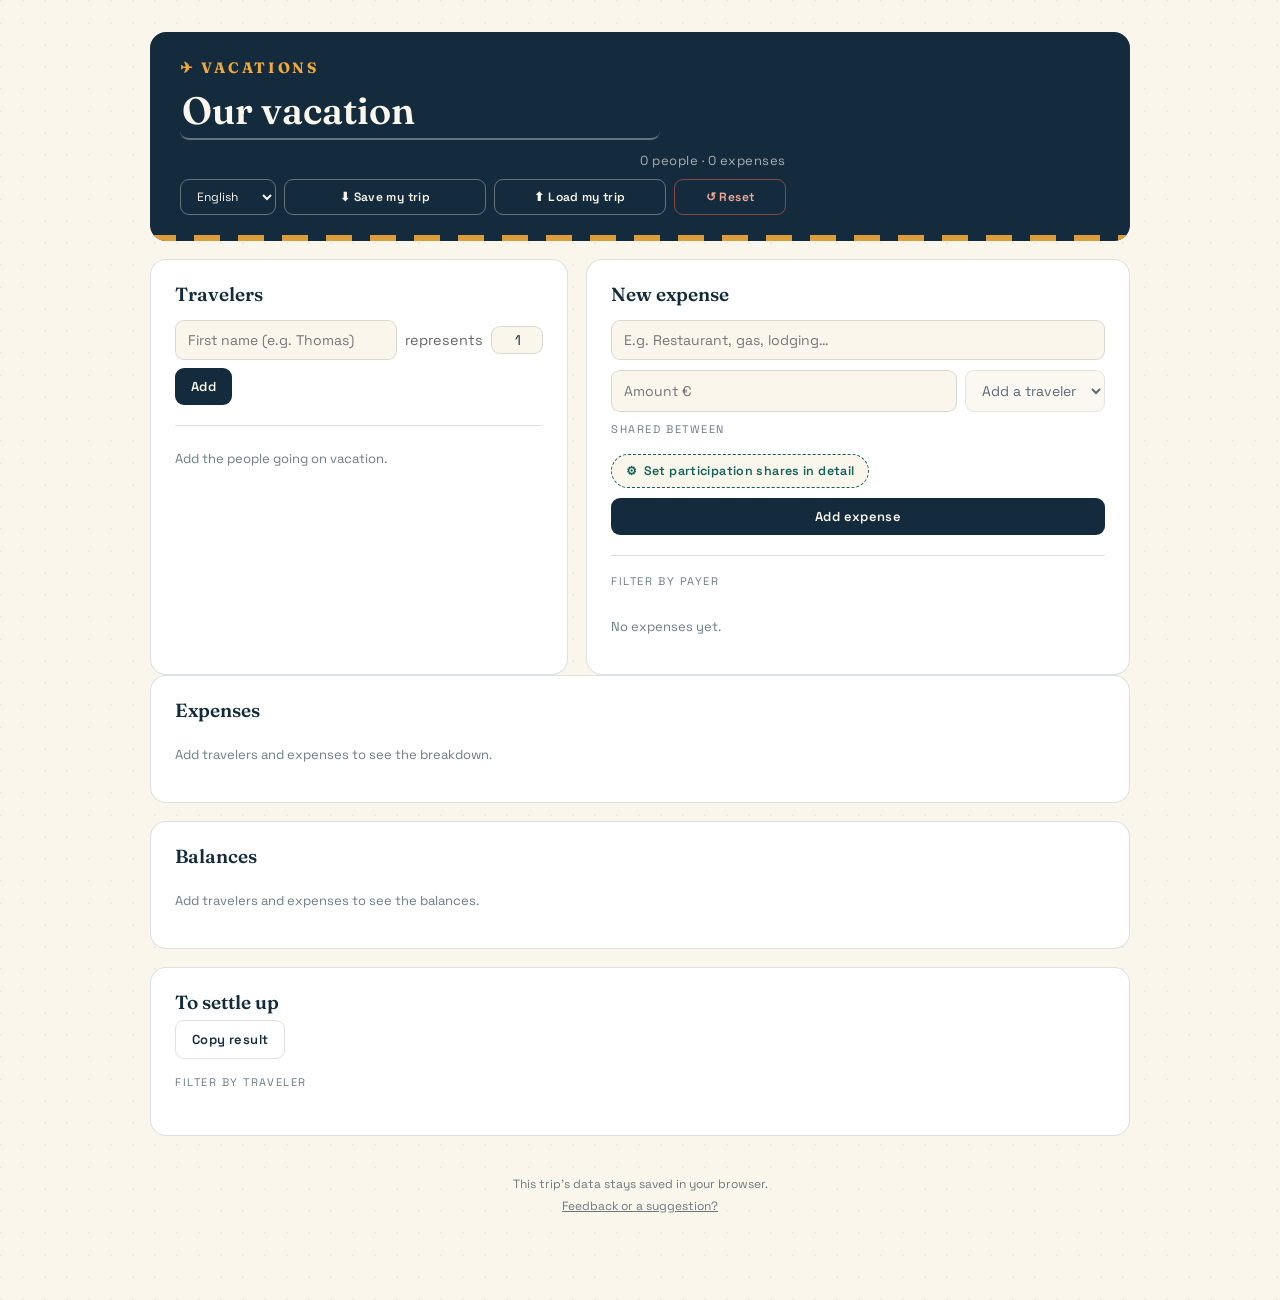
<file: html/index.html>
<!DOCTYPE html>
<html lang="fr">
<head>
<meta charset="UTF-8">
<meta name="viewport" content="width=device-width, initial-scale=1.0">
<title>Vacances — Partage des dépenses</title>
<link rel="preconnect" href="https://fonts.googleapis.com">
<link href="https://fonts.googleapis.com/css2?family=Fraunces:opsz,wght@9..144,400;9..144,600;9..144,700&family=Space+Grotesk:wght@400;500;600;700&display=swap" rel="stylesheet">
<link rel="stylesheet" href="../css/style.css">
<link rel="manifest" href="manifest.json">
<link rel="icon" href="icon.svg" type="image/svg+xml">
<link rel="apple-touch-icon" href="icon-192.png">
<meta name="theme-color" content="#142B3D">
<meta name="apple-mobile-web-app-capable" content="yes">
<meta name="apple-mobile-web-app-status-bar-style" content="black-translucent">
<meta name="apple-mobile-web-app-title" content="Vacances">
</head>
<body>
<div class="app">

  <header class="ticket-header">
    <div class="header-left">
      <div class="airline-mark">✈ <span data-i18n="airlineMark">Vacances</span></div>
      <input id="tripName" class="trip-name-input" value="Nos vacances" spellcheck="false"/>
    </div>
    <div class="header-right">
      <div class="ticket-meta" id="headerSummary">0 voyageur · 0 dépense</div>
      <div class="file-actions">
        <select id="langSelect" class="ghost-btn lang-select"></select>
        <button type="button" id="exportBtn" class="ghost-btn" data-i18n="exportBtn">⬇ Sauvegarder mon voyage</button>
        <button type="button" id="importBtn" class="ghost-btn" data-i18n="importBtn">⬆ Charger mon voyage</button>
        <button type="button" id="resetBtn" class="ghost-btn ghost-btn-danger" data-i18n="resetBtn">↺ Réinitialiser</button>
        <input type="file" id="importInput" accept="application/json" hidden />
      </div>
    </div>
  </header>

  <div class="grid">
    <section class="panel panel-people">
      <h2 data-i18n="peopleSectionTitle">Voyageurs</h2>
      <form id="personForm" novalidate>
        <input id="personInput" placeholder="Prénom (ex : Thomas)" data-i18n-placeholder="personNamePlaceholder" autocomplete="off" required/>
        <span class="represents-label" data-i18n="representsLabel">représente</span>
        <div class="level-stepper">
          <button type="button" class="level-step-btn" id="personSizeMinus" aria-label="-1">−</button>
          <input id="personSize" type="number" min="1" step="1" value="1" title="Nombre de personnes représentées" data-i18n-title="personSizeTitle"/>
          <button type="button" class="level-step-btn" id="personSizePlus" aria-label="+1">+</button>
        </div>
        <button type="submit" data-i18n="addPersonBtn">Ajouter</button>
      </form>
      <hr class="panel-divider"/>
      <ul id="peopleList"></ul>
      <p class="empty-hint" id="peopleEmptyHint" data-i18n="peopleEmptyHint">Ajoute les personnes qui partent en vacances.</p>
    </section>

    <section class="panel panel-expense">
      <h2 data-i18n="expenseSectionTitle">Nouvelle dépense</h2>
      <div class="toast" id="toast" hidden role="status" aria-live="polite"></div>
      <form id="expenseForm" novalidate>
        <input id="expenseDesc" placeholder="Ex: Restaurant, essence, logement…" data-i18n-placeholder="expenseDescPlaceholder" required/>
        <div class="row2">
          <input id="expenseAmount" type="number" min="0" step="0.01" placeholder="Montant €" data-i18n-placeholder="expenseAmountPlaceholder" required/>
          <select id="expensePayer" required></select>
        </div>
        <div>
          <p class="eyebrow" data-i18n="sharedBetweenLabel">Partagée entre</p>
          <div class="chip-list" id="expenseParticipants"></div>
          <div id="expenseFineParticipants" hidden></div>
          <button type="button" class="fine-mode-toggle" id="expenseFineModeToggle" data-i18n="expenseFineModeOn">Régler les participations en détail</button>
        </div>
        <button type="submit" data-i18n="addExpenseBtn">Ajouter la dépense</button>
      </form>
      <hr class="panel-divider"/>
      <div class="expense-list-filter">
        <p class="eyebrow" data-i18n="filterByPayerLabel">Filtrer par payeur</p>
        <div class="chip-list" id="expensePayerFilter"></div>
      </div>
      <ul id="expenseList"></ul>
      <p class="empty-hint" id="expenseEmptyHint" data-i18n="expenseEmptyDefault">Aucune dépense pour l'instant.</p>
    </section>
  </div>

  <section class="panel panel-totals">
    <h2 data-i18n="totalsSectionTitle">Dépenses</h2>
    <p class="avg-line" id="avgLine"></p>
    <div id="totalsList"></div>
    <p class="empty-hint" id="totalsEmptyHint" data-i18n="totalsEmptyHint">Ajoute des voyageurs et des dépenses pour voir le détail.</p>
  </section>

  <section class="panel panel-balances">
    <h2 data-i18n="balancesSectionTitle">Soldes</h2>
    <div id="balancesList"></div>
    <p class="empty-hint" id="balEmptyHint" data-i18n="balEmptyHint">Ajoute des voyageurs et des dépenses pour voir les soldes.</p>
  </section>

  <section class="panel panel-settlement">
    <h2 data-i18n="settlementSectionTitle">Pour équilibrer les comptes</h2>
    <p class="avg-line" id="settlementCount"></p>
    <button type="button" class="modal-btn-secondary settlement-copy-btn" id="settlementCopyBtn" data-i18n="copySettlementBtn" hidden>Copier le résultat</button>
    <div>
      <p class="eyebrow" data-i18n="filterByTravelerLabel">Filtrer par voyageur</p>
      <div class="chip-list" id="settlementFilter"></div>
    </div>
    <div class="tickets" id="settlementTickets"></div>
  </section>

  <footer>
    <p data-i18n="footerText">Les données de ce voyage restent enregistrées dans ton navigateur.</p>
    <p><a class="footer-feedback" href="https://docs.google.com/forms/d/e/1FAIpQLSdLYNcQCBnaKN9OHOQ1qWh0It4pqc7pUF6JKaepldJOSs3bBA/viewform?usp=preview" target="_blank" rel="noopener noreferrer" data-i18n="feedbackLink">Un avis, une suggestion ?</a></p>
  </footer>
</div>

<div class="field-tooltip" id="fieldTooltip" hidden role="status" aria-live="polite"></div>

<div class="modal-overlay" id="modalOverlay" hidden>
  <div class="modal-box" role="alertdialog" aria-modal="true">
    <p class="modal-message" id="modalMessage"></p>
    <div class="modal-actions">
      <button type="button" class="modal-btn-secondary" id="modalCancelBtn" data-i18n="modalCancelBtn" hidden>Annuler</button>
      <button type="button" id="modalConfirmBtn" data-i18n="modalOkBtn">OK</button>
    </div>
  </div>
</div>

<div class="modal-overlay" id="joinExpensesModal" hidden>
  <div class="modal-box modal-box-wide" role="dialog" aria-modal="true">
    <p class="modal-message" data-i18n="joinExpensesIntro">Merci de sélectionner les dépenses auxquelles vous voulez participer. Si aucune, ne rien sélectionner.</p>
    <p class="modal-message modal-message-warning" id="joinExpensesPartialNote" hidden></p>
    <p class="eyebrow" data-i18n="joinExpensesListLabel">Dépenses existantes</p>
    <div class="join-expenses-list">
      <div class="join-expense-row join-expense-all">
        <input type="checkbox" id="joinExpensesAllCheckbox"/>
        <span data-i18n="allChipLabel">Tous</span>
      </div>
      <div id="joinExpensesItems"></div>
    </div>
    <div class="modal-actions">
      <button type="button" id="joinExpensesConfirmBtn" data-i18n="joinExpensesConfirmBtn">Valider</button>
    </div>
  </div>
</div>

<div class="modal-overlay" id="editExpenseModal" hidden>
  <div class="modal-box modal-box-wide" role="dialog" aria-modal="true">
    <p class="eyebrow" data-i18n="editExpenseTitle">Modifier la dépense</p>
    <div class="edit-expense-fields">
      <input id="editExpenseDesc" placeholder="Ex: Restaurant, essence, logement…" data-i18n-placeholder="expenseDescPlaceholder"/>
      <div class="row2">
        <input id="editExpenseAmount" type="number" min="0" step="0.01" placeholder="Montant €" data-i18n-placeholder="expenseAmountPlaceholder"/>
        <select id="editExpensePayer"></select>
      </div>
      <div>
        <p class="eyebrow" data-i18n="sharedBetweenLabel">Partagée entre</p>
        <div class="join-expenses-list" id="editExpenseParticipants"></div>
      </div>
    </div>
    <div class="modal-actions">
      <button type="button" class="modal-btn-secondary" id="editExpenseCancelBtn" data-i18n="modalCancelBtn">Annuler</button>
      <button type="button" id="editExpenseSaveBtn" data-i18n="editExpenseSaveBtn">Enregistrer</button>
    </div>
  </div>
</div>

<script src="../i18n/translations.js"></script>
<script src="../javascript/app.js"></script>
<script src="../javascript/join-expenses.js"></script>
<script src="../javascript/edit-expense.js"></script>
</body>
</html>
</file>
<file: css/style.css>
:root{
  --bg: #FAF6EC;
  --paper: #FFFFFF;
  --ink: #142B3D;
  --ink-soft: rgba(20,43,61,0.62);
  --line: rgba(20,43,61,0.14);
  --sun: #F2A93B;
  --teal: #1F8A7A;
  --teal-deep: #14615A;
  --coral: #E8604C;
  --radius: 16px;
}
*{ box-sizing: border-box; }
html,body{ margin:0; padding:0; }
body{
  background: var(--bg);
  background-image:
    radial-gradient(circle at 1px 1px, rgba(20,43,61,0.06) 1px, transparent 0);
  background-size: 22px 22px;
  color: var(--ink);
  font-family: 'Space Grotesk', sans-serif;
  min-height: 100vh;
  padding: 32px 18px 80px;
}
.app{ max-width: 980px; margin: 0 auto; }

/* ---------- Header : boarding-pass strip ---------- */
.ticket-header{
  background: var(--ink);
  color: var(--bg);
  border-radius: var(--radius);
  padding: 26px 30px;
  display:flex;
  flex-wrap: wrap;
  align-items:center;
  justify-content: space-between;
  gap: 12px;
  position: relative;
  overflow: hidden;
}
.ticket-header::after{
  content:"";
  position:absolute; inset:0;
  background: repeating-linear-gradient(90deg, var(--sun) 0 26px, transparent 26px 44px);
  opacity: 0.9;
  height: 6px;
  top: auto; bottom: 0;
}
.airline-mark{
  font-family:'Fraunces', serif;
  font-weight: 700;
  font-size: 15px;
  letter-spacing: 0.18em;
  text-transform: uppercase;
  color: var(--sun);
}
.trip-name-input{
  background: transparent;
  border: none;
  border-bottom: 2px solid rgba(250,246,236,0.35);
  color: var(--bg);
  font-family: 'Fraunces', serif;
  font-weight: 600;
  font-size: clamp(26px, 4vw, 38px);
  padding: 4px 2px;
  width: 100%;
  max-width: 480px;
  margin-top: 6px;
}
.trip-name-input:focus{ outline:none; border-bottom-color: var(--sun); }
.ticket-meta{
  font-size: 13px;
  color: rgba(250,246,236,0.65);
  letter-spacing: 0.04em;
}
.header-left{ display:flex; flex-direction:column; }
.header-right{ display:flex; flex-direction:column; align-items:flex-end; gap:10px; }
.file-actions{ display:flex; flex-wrap:wrap; gap:8px; justify-content:flex-end; }
.ghost-btn{
  background: transparent;
  color: var(--bg);
  border: 1px solid rgba(250,246,236,0.35);
  font-size: 12px;
  padding: 8px 12px;
}
.ghost-btn:hover{ background: rgba(250,246,236,0.12); }
.ghost-btn-danger{ border-color: rgba(232,96,76,0.55); color: #F3A897; }
.ghost-btn-danger:hover{ background: rgba(232,96,76,0.18); }
.lang-select{ cursor:pointer; }
.lang-select option{ color: var(--ink); background: var(--paper); }
/* Fixed min-widths sized for each button's longest translation (French),
   so the header wraps identically regardless of the active language —
   otherwise a shorter translation lets buttons fit on one row while a
   longer one wraps to two, making the header visibly jump on switch. */
#langSelect{ min-width: 96px; }
#exportBtn{ min-width: 202px; }
#importBtn{ min-width: 172px; }
#resetBtn{ min-width: 112px; }

/* ---------- layout ---------- */
.grid{
  display:grid;
  grid-template-columns: 1fr 1.3fr;
  gap: 18px;
  margin-top: 18px;
}
/* Grid columns default to a minimum size based on their content (e.g. a
   long "Payé par …" option in the payer <select>), which can force the
   whole grid — and only the grid, not the header — wider than .app.
   min-width:0 lets a column shrink below that content size instead. */
.grid > *{ min-width: 0; }
@media (max-width: 760px){ .grid{ grid-template-columns: 1fr; } }

.panel{
  background: var(--paper);
  border-radius: var(--radius);
  padding: 22px 24px 26px;
  border: 1px solid var(--line);
}
.panel + .panel{ margin-top: 18px; }
/* ...but not between the two side-by-side panels inside .grid: that
   generic adjacent-sibling rule also matches them (same class, same
   sibling relationship), pushing "Nouvelle dépense" 18px below
   "Voyageurs" and breaking their equal-height alignment. .grid's own
   `gap` already provides the right spacing there (side-by-side on
   desktop, stacked on mobile), so cancel the extra margin. */
.grid > .panel + .panel{ margin-top: 0; }
.panel h2{
  font-family:'Fraunces', serif;
  font-weight: 600;
  font-size: 19px;
  margin: 0 0 14px;
}
.eyebrow{
  font-size: 11px;
  letter-spacing: 0.14em;
  text-transform: uppercase;
  color: var(--ink-soft);
  margin: 0 0 4px;
}

/* ---------- forms ---------- */
input, select{
  font-family: 'Space Grotesk', sans-serif;
  font-size: 14px;
  padding: 10px 12px;
  border-radius: 9px;
  border: 1px solid var(--line);
  background: var(--bg);
  color: var(--ink);
}
input:focus, select:focus{ outline: 2px solid var(--teal); outline-offset: 1px; }
button{
  font-family: 'Space Grotesk', sans-serif;
  font-weight: 600;
  font-size: 13px;
  letter-spacing: 0.03em;
  border: none;
  border-radius: 9px;
  padding: 10px 16px;
  cursor: pointer;
  background: var(--ink);
  color: var(--bg);
  transition: transform .12s ease, background .12s ease;
}
button:hover{ background: var(--teal-deep); }
button:active{ transform: scale(0.97); }

#personForm{ display:flex; gap: 8px; align-items:center; flex-wrap: wrap; }
/* flex-basis:0% (the shorthand "flex:1") gives an item zero weight in
   the flexbox shrink calculation, so it never actually shrinks — the
   opposite of what's wanted. "auto" basis lets personInput properly
   absorb the row's shrinkage instead of the fixed-size label/size-field/
   button giving up their own space; a small min-width plus flex-wrap
   keeps it from being squeezed down to an unusable sliver at in-between
   widths — it wraps onto its own line instead. */
#personInput{ flex: 1 1 auto; min-width: 120px; }
/* The +/- stepper is shared with the participation-percentage fields
   elsewhere (join-expenses, edit-expense, fine-mode) — same touch-target
   fix, same revert to the native number spinner on desktop — just with the
   input's own min="1" step="1" giving a headcount step instead of 5%. */
#personForm .level-stepper{ flex: none; }
#personForm .represents-label{ flex:none; white-space:nowrap; color: var(--muted, #666); font-size: 0.9em; }
#personForm button{ flex: none; }

#expenseForm{ display:flex; flex-direction:column; gap: 10px; }
.row2{ display:flex; gap: 8px; }
.row2 input{ flex:1; }
.row2 select{ min-width: 0; flex-shrink: 1; }
/* Side by side, "Montant €" and "Payé par …" never both fit on an actual
   phone screen once a payer's name is more than a couple of letters —
   the select ends up squeezed down to just "Payé", unreadable. Below
   phone width, stack them instead so each gets the full row. */
@media (max-width: 480px){
  .row2{ flex-direction: column; }
}

.chip-list{ display:flex; flex-wrap:wrap; gap:6px; margin: 2px 0 4px; }
.chip{
  display:flex; align-items:center; gap:6px;
  padding: 6px 10px;
  border-radius: 999px;
  border: 1px solid var(--line);
  font-size: 13px;
  cursor: pointer;
  user-select:none;
  background: var(--bg);
}
.chip.active{ background: var(--teal); border-color: var(--teal); color: #fff; }
/* Filter chips (narrowing what's shown below) vs. plain chips (choosing
   who shares an expense): same teal accent, but outlined rather than
   filled when active, so the two roles read differently at a glance. */
.chip-filter.active{ background: transparent; border-color: var(--teal); color: var(--teal-deep); }

/* ---------- people list ---------- */
#peopleList{ list-style:none; margin: 14px 0 0; padding:0; display:flex; flex-direction:column; gap:8px; }
#peopleList li{
  display:flex; align-items:center; justify-content:space-between;
  padding: 8px 12px;
  border-radius: 9px;
  background: var(--bg);
  font-size: 14px;
}
#peopleList li button{
  background:none; color: var(--coral); font-weight:600; padding: 2px 6px; font-size: 16px; line-height:1;
}
#peopleList li button:hover{ background: none; opacity:0.7; }
.person-size{ color: var(--ink-soft); font-size: 12px; font-weight: 500; }

.panel-divider{ border: none; border-top: 1px solid var(--line); margin: 20px 0 0; }
.expense-list-filter{ margin-top: 18px; }
.expense-list-filter .chip-list{ margin-bottom: 4px; }

/* ---------- expense list ---------- */
#expenseList{ list-style:none; margin: 16px 0 0; padding:0; display:flex; flex-direction:column; gap:10px; }
#expenseList li{
  padding: 10px 12px;
  border-radius: 10px;
  background: var(--bg);
  font-size: 13.5px;
}
.exp-top{ display:flex; justify-content:space-between; font-weight:600; }
.exp-sub{ color: var(--ink-soft); margin-top:2px; font-size:12.5px; }
.exp-actions{ display:flex; gap:14px; margin-top:4px; }
.exp-del, .exp-edit{ background:none; font-size: 11px; padding:0; }
.exp-del{ color: var(--coral); }
.exp-edit{ color: var(--teal-deep); }
.exp-del:hover, .exp-edit:hover{ background:none; text-decoration: underline; }

/* Optional fine-grained participation control on the "new expense" form —
   hidden behind this link so the everyday case (chips only) stays as
   simple as before; only expands into per-person checkboxes + % when
   actually needed, instead of forcing a create-then-edit round trip. */
/* Styled as a chip/pill rather than a bare text link — on a phone, plain
   text with no border or padding is both hard to aim at (tiny tap target)
   and easy to miss as tappable at all, since there's nothing to signal it.
   A pill matches the chips directly above it, so a finger that already
   knows those are tappable reads this one the same way at a glance. */
.fine-mode-toggle{
  display: inline-flex; align-items:center; gap:6px;
  background: var(--bg); color: var(--teal-deep);
  border: 1px dashed var(--teal-deep);
  padding: 8px 14px; margin-top:10px;
  border-radius: 999px;
  font-size: 12.5px; font-weight:600;
}
.fine-mode-toggle::before{ content:'⚙'; font-size:12px; }
.fine-mode-toggle:hover{ background: var(--bg); border-style: solid; }
.fine-mode-toggle:active{ background: var(--line); }
#expenseFineParticipants{ margin-top: 8px; }
#expenseFineParticipants[hidden]{ display:none; }
/* .chip-list's own display:flex has the same specificity as a bare [hidden]
   rule and loads later, so it would otherwise win and keep the chips
   showing — matching the fix already needed for .join-expense-level. */
#expenseParticipants[hidden]{ display:none; }

.panel-settlement .eyebrow{ margin-top: 2px; }
.panel-settlement .chip-list{ margin-bottom: 16px; }
.chip.chip-all{ font-weight: 600; }

/* ---------- totals per person ---------- */
.avg-line{
  font-size: 13px;
  color: var(--ink-soft);
  margin: -6px 0 14px;
}
.avg-line strong{ color: var(--teal-deep); font-weight: 700; }
#totalsList{ display:flex; flex-direction:column; gap:8px; }
.total-row{
  display:flex; align-items:center; justify-content:space-between;
  padding: 10px 14px; border-radius: 10px; background: var(--bg);
  font-size: 14px;
}
.total-amount{ font-weight: 700; font-variant-numeric: tabular-nums; color: var(--ink); }
.total-count{ color: var(--ink-soft); font-size: 12px; }

/* ---------- balances ---------- */
#balancesList{ display:flex; flex-direction:column; gap:8px; }
.bal-row{
  display:flex; align-items:center; justify-content:space-between;
  padding: 10px 14px; border-radius: 10px; background: var(--bg);
  font-size: 14px;
}
.bal-amount{ font-weight: 700; font-variant-numeric: tabular-nums; }
.bal-pos{ color: var(--teal-deep); }
.bal-neg{ color: var(--coral); }
.bal-zero{ color: var(--ink-soft); }

/* ---------- settlement tickets (signature element) ---------- */
.tickets{ display:flex; flex-direction: column; gap: 16px; }
.ticket{
  position: relative;
  display:grid;
  grid-template-columns: 1fr auto 1fr;
  align-items: center;
  background: linear-gradient(180deg, #fff, #fffef9);
  border: 1px solid var(--line);
  border-radius: 14px;
  padding: 18px 22px;
  box-shadow: 0 2px 0 rgba(20,43,61,0.05);
}
.ticket::before, .ticket::after{
  content:"";
  position:absolute;
  width: 20px; height:20px;
  background: var(--bg);
  border: 1px solid var(--line);
  border-radius: 50%;
  top: 50%; transform: translateY(-50%);
}
.ticket::before{ left: calc(66.6% - 10px); }
.ticket::after{ left: calc(66.6% - 10px); }
.ticket-stub-line{
  position:absolute; top:8px; bottom:8px; left: 66.6%;
  border-left: 2px dashed var(--line);
}
.t-from, .t-to{ display:flex; flex-direction:column; }
.t-label{ font-size: 10.5px; letter-spacing:0.12em; text-transform:uppercase; color: var(--ink-soft); }
.t-name{ font-family:'Fraunces', serif; font-weight:600; font-size: 19px; margin-top: 2px; }
.t-mid{ display:flex; flex-direction:column; align-items:center; padding: 0 26px; }
.t-arrow{ color: var(--sun); font-size: 18px; }
.t-amount{
  font-family:'Space Grotesk', sans-serif; font-weight:700; font-size: 20px;
  color: var(--teal-deep);
  margin-top: 4px;
  font-variant-numeric: tabular-nums;
}
.t-to{ text-align:right; align-items:flex-end; }

/* The 3-column ticket (from | arrow+amount | to) needs real width for
   two names plus an amount side by side — on an actual phone screen
   this overflowed and got clipped. Stack it vertically instead; the
   decorative dashed "ticket stub" line only made sense as a horizontal
   divider, so it's dropped rather than reflowed. */
@media (max-width: 480px){
  .ticket{ grid-template-columns: 1fr; text-align:center; row-gap: 6px; }
  .ticket::before, .ticket::after, .ticket-stub-line{ display:none; }
  .t-from, .t-to{ align-items:center; text-align:center; }
  .t-mid{ padding: 4px 0; }
}

.all-settled{
  text-align:center; padding: 26px; color: var(--ink-soft); font-size: 14px;
  border: 1px dashed var(--line); border-radius: 12px;
}

.empty-hint{ color: var(--ink-soft); font-size: 13px; margin-top: 10px; }

footer{ text-align:center; color: var(--ink-soft); font-size: 12px; margin-top: 40px; }
footer p{ margin: 0 0 6px; }
.footer-feedback{ color: var(--ink-soft); text-decoration: underline; }
.footer-feedback:hover{ color: var(--teal); }

/* ---------- Modal dialogs (replaces native alert/confirm, which the
   browser renders in its own UI language, not the page's) ---------- */
.modal-overlay{
  position: fixed; inset: 0;
  background: rgba(20,43,61,0.55);
  display:flex; align-items:center; justify-content:center;
  padding: 20px;
  z-index: 1000;
}
.modal-overlay[hidden]{ display:none; }
.modal-box{
  background: var(--paper);
  border-radius: var(--radius);
  padding: 24px 26px;
  max-width: 420px;
  width: 100%;
  box-shadow: 0 16px 48px rgba(20,43,61,0.28);
}
.modal-message{ margin: 0 0 20px; font-size: 14.5px; line-height:1.5; color: var(--ink); white-space: pre-line; }
.modal-message-warning{ margin-top: -12px; font-size: 13px; color: var(--coral); }

/* ---------- Toast (brief status message, touch devices only) ----------
   Anchored inside the "Nouvelle dépense" panel itself (top-right corner,
   next to the title) rather than pinned to the top of the screen: a
   screen-wide toast sat right over the dark header band and blended into
   it. Living inside the panel — on its plain white background — keeps it
   readable, and it's still within the area that stays visible above an
   on-screen keyboard right after adding an expense. See isTouchDevice() in
   app.js for why this never shows on desktop. */
.panel-expense{ position: relative; }
.toast{
  position: absolute;
  top: 22px; right: 24px;
  background: var(--ink);
  color: #fff;
  font-family: 'Space Grotesk', sans-serif;
  font-size: 13.5px;
  font-weight: 600;
  padding: 8px 16px;
  border-radius: 999px;
  box-shadow: 0 8px 24px rgba(20,43,61,0.28);
  z-index: 5;
  pointer-events: none;
  opacity: 0;
  transition: opacity 0.25s ease, transform 0.25s ease;
}
.toast[hidden]{ display:none; }
.toast.toast-visible{ opacity: 1; transform: translateY(4px); }

/* Small, fleeting tooltip anchored right under an invalid field (empty
   required field on submit) — sized and positioned like a native browser
   validation bubble, not the big centered modal used for actual decisions
   (confirmations, warnings needing a click). Disappears on its own after a
   couple seconds, or as soon as the field is corrected. */
.field-tooltip{
  position: fixed;
  background: var(--ink);
  color: #fff;
  font-family: 'Space Grotesk', sans-serif;
  font-size: 12.5px;
  font-weight: 600;
  padding: 6px 12px;
  border-radius: 8px;
  box-shadow: 0 6px 16px rgba(20,43,61,0.25);
  z-index: 1300;
  pointer-events: none;
  opacity: 0;
  transform: translateY(-4px);
  transition: opacity 0.2s ease, transform 0.2s ease;
}
.field-tooltip[hidden]{ display:none; }
.field-tooltip.field-tooltip-visible{ opacity: 1; transform: translateY(0); }
.field-tooltip::before{
  content: '';
  position: absolute; top: -5px; left: 14px;
  border: 5px solid transparent; border-bottom-color: var(--ink);
}
.modal-actions{ display:flex; justify-content:flex-end; gap:10px; }
.modal-btn-secondary{
  background: transparent;
  color: var(--ink);
  border: 1px solid var(--line);
}
.modal-btn-secondary:hover{ background: var(--bg); }
.settlement-copy-btn{ display:block; margin: -8px 0 16px; }
.settlement-copy-btn.copied{ border-color: var(--teal); color: var(--teal-deep); }
#modalConfirmBtn.modal-btn-danger{ background: var(--coral); }
#modalConfirmBtn.modal-btn-danger:hover{ background: #cf4d3a; }

/* ---------- Join-existing-expenses modal ---------- */
.modal-box-wide{ max-width: 460px; }
.modal-box-wide .eyebrow{ margin: 0 0 8px; }
.join-expenses-list{
  border: 1px solid var(--line);
  border-radius: 10px;
  margin-bottom: 20px;
  max-height: 260px;
  overflow-y: auto;
}
/* Phones and tablets draw a thin overlay scrollbar that fades out a moment
   after scrolling, so nothing tells you the list continues. Styling the
   scrollbar explicitly makes browsers keep it on screen permanently, in the
   app's orange. The standard scrollbar-color/width properties are only used
   where ::-webkit-scrollbar isn't supported (Firefox): Chrome 121+ ignores
   the webkit version as soon as those are set, and would bring the
   auto-hiding overlay bar back. */
.join-expenses-list::-webkit-scrollbar{ width: 10px; }
.join-expenses-list::-webkit-scrollbar-track{ background: rgba(242,169,59,0.18); border-radius: 10px; }
.join-expenses-list::-webkit-scrollbar-thumb{ background: var(--sun); border-radius: 10px; border: 2px solid transparent; background-clip: padding-box; min-height: 40px; }
@supports not selector(::-webkit-scrollbar){
  .join-expenses-list{ scrollbar-color: var(--sun) rgba(242,169,59,0.18); scrollbar-width: auto; }
}
.join-expense-row{
  display:flex; align-items:flex-start; gap:10px;
  padding: 10px 14px;
  font-size: 14px;
}
.join-expense-row:hover{ background: var(--bg); }
.join-expense-label{ flex:1; display:flex; align-items:flex-start; gap:10px; cursor: pointer; min-width:0; }
/* Rows that are plain divs, not labels: only the checkbox itself toggles,
   clicking the name or the rest of the row does nothing. */
.join-expense-label-static{ cursor: default; }
div.join-expense-all input[type="checkbox"]{ accent-color: var(--teal); }
.join-expense-label input[type="checkbox"]{
  width: 16px; height: 16px; flex: none; accent-color: var(--teal);
  align-self: flex-start; margin-top: 3px;
}
/* Same frozen look as the % steppers (.level-stepper-locked) — no amount
   entered yet means picking who's in doesn't have anything to divide up
   between them either, so both controls gray out together. */
.join-expense-label:has(input:disabled){ opacity:.5; cursor:not-allowed; }
.join-expense-label:has(input:disabled) input{ cursor:not-allowed; }
.join-expense-info{ flex:1; display:flex; flex-direction:column; gap:1px; min-width:0; }
.join-expense-top{ display:flex; justify-content:space-between; gap:10px; }
.join-expense-desc{ flex:1; }
.join-expense-amount{ font-weight: 600; font-variant-numeric: tabular-nums; color: var(--ink-soft); }
.join-expense-payer{ font-size: 12px; color: var(--ink-soft); }
.join-expense-row-partial{ background: rgba(232,96,76,0.07); }
.join-expense-row-partial:hover{ background: rgba(232,96,76,0.12); }
.join-expense-row-partial .join-expense-desc{ color: var(--coral); }
/* Live per-person euro amount shown next to their name in the "edit
   expense" modal, updating as the amount, participants or participation
   level change — lets you see the effect before saving. */
.edit-expense-share{
  flex: none; font-size: 12px; font-weight: 600;
  font-variant-numeric: tabular-nums; color: var(--ink-soft); white-space: nowrap;
}
.join-expense-level{ display:flex; align-items:center; gap:4px; flex: none; margin-top: -3px; }
.join-expense-level[hidden]{ display:none; }
.join-expense-level input{
  width: 52px; padding: 4px 6px; text-align:right; font-size: 13px;
}
.join-expense-level-suffix{ font-size: 13px; color: var(--ink-soft); }
/* +/- stepper around the percentage input: native number-spinner arrows
   don't render on mobile browsers, so this gives a tappable equivalent
   that behaves the same on every platform. */
/* This whole stepper only ever renders on touch devices in the first place
   (see the fine-pointer media query just below, which hides it entirely on
   desktop) — so these sizes only need to work for a finger, never a mouse.
   A 2px gap between each segment, shown through the wrapper's own
   background, is a real dead zone: a mistap lands on plain background
   instead of accidentally landing on — and opening the keyboard for — the
   input right next to the button, which a fast tap kept doing at 0px gap. */
.level-stepper{
  display:flex; align-items:stretch; gap:2px;
  border:1px solid var(--line); border-radius:9px; overflow:hidden;
  background: var(--line);
}
.level-stepper input{ border:none; border-radius:0; width:44px; padding:8px 3px; text-align:center; background:var(--bg); }
.level-step-btn{
  border:none; background:var(--bg); color:var(--ink-soft);
  width:38px; flex:none; font-size:17px; line-height:1; cursor:pointer;
  display:flex; align-items:center; justify-content:center;
  /* These are pure tap targets: a long press must not start text selection
     or the browser's callout menu (copy/share/etc.), which is what a
     slightly-too-long tap on "+" or "−" was triggering on phones/tablets. */
  -webkit-user-select:none; user-select:none;
  -webkit-touch-callout:none;
  -webkit-tap-highlight-color: transparent;
  touch-action: manipulation;
}
.level-step-btn:hover{ background:var(--line); color:var(--ink); }
.level-stepper-locked{ opacity:.5; }
.level-stepper-locked .level-step-btn,
.level-stepper-locked input{ cursor:not-allowed; }
/* On a device with a precise pointer (a mouse/trackpad — real desktops, and
   any desktop browser window regardless of how narrow it's resized), the
   native number-spinner arrows work fine, so go back to the plain bordered
   input instead of the custom stepper. Only devices without one (touchscreens
   — phones and tablets) keep it, since that's where the native arrows don't
   render at all. Width-based breakpoints would get this wrong (a narrowed
   desktop window isn't touch), so this checks the pointer itself instead. */
@media (hover: hover) and (pointer: fine){
  .level-stepper{ display:contents; }
  .level-step-btn{ display:none; }
  .level-stepper input{
    border:1px solid var(--line); border-radius:9px; background:var(--bg);
    width:52px; padding:4px 6px; text-align:right;
  }
}
/* Keeping "Participation …%" on the same line as the description/amount
   (the desktop layout, aligned via a negative margin) only works with room
   to spare — on a touch device it crowds out the description, forcing it to
   wrap and overlap the row above (made worse by the wider +/- stepper shown
   there). Stack it on its own full-width line below instead. Tied to the
   same touch detection as the stepper itself, not a screen-width breakpoint:
   the popup's own width doesn't change between phone and tablet, so a tablet
   needs the exact same stacking as a phone despite its much wider screen. */
@media (hover: none), (pointer: coarse){
  .join-expense-row:not(.join-expense-all){ flex-direction: column; align-items: stretch; }
  .join-expense-level{ margin-top: 2px; justify-content: center; }
  /* Now that only the checkbox itself toggles (the row is inert), it's the
     sole tap target on these rows — 16px is too small for a finger. Only
     our own div rows; the join-expenses popup's label rows are untouched. */
  .join-expense-label-static input[type="checkbox"],
  div.join-expense-all input[type="checkbox"]{
    width: 26px; height: 26px; margin: 0; flex: none;
  }
  .join-expense-label-static{ align-items: center; }
  div.join-expense-all{ align-items: center; }
}
.join-expense-level-label{ font-size: 12px; color: var(--ink-soft); white-space: nowrap; }
.join-expense-all{
  font-weight: 600;
  border-bottom: 1px solid var(--line);
}

/* ---------- Edit-expense modal ---------- */
.edit-expense-fields{ display:flex; flex-direction:column; gap:10px; margin-bottom: 20px; }
</file>
